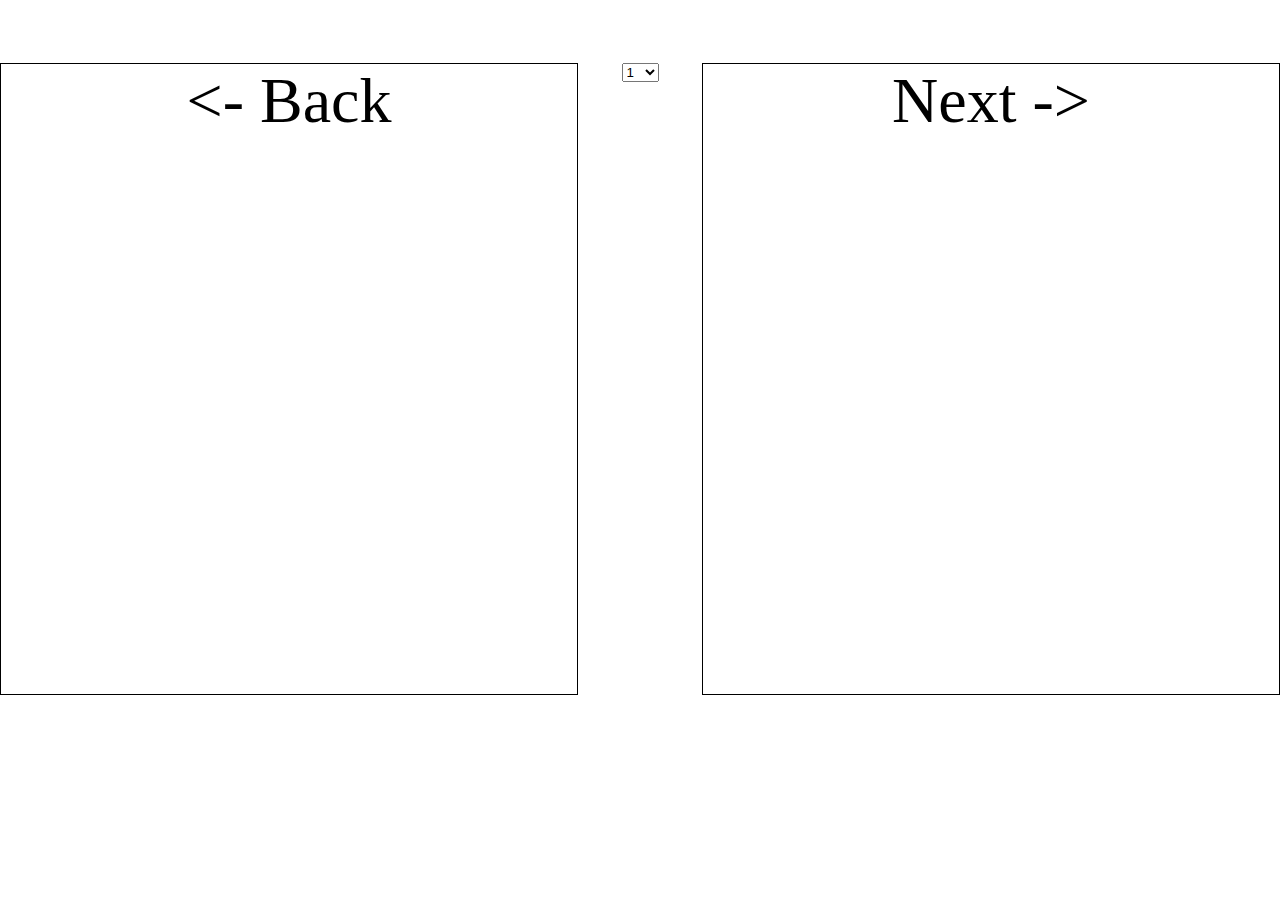
<file: SlideControl/Controller/index.html>
<!DOCTYPE>
<html>
	<head>
		<meta name="viewport" content="width=device-width, user-scalable=no">
		<meta name="apple-mobile-web-app-capable" content="yes">
		<link rel="stylesheet" href="main.css">
	</head>
	<body>
		<div id="id"></div>
		<div id="slideback" class="button">&lt;- Back</div><div id="slidenext" class="button">Next -&gt;</div>
		<select id="slideselect"></select>

		<script src="https://slidecontrol.herokuapp.com/socket.io/socket.io.js">
		</script>
		<script src="main.js">
		</script>
	</body>
</html>
</file>
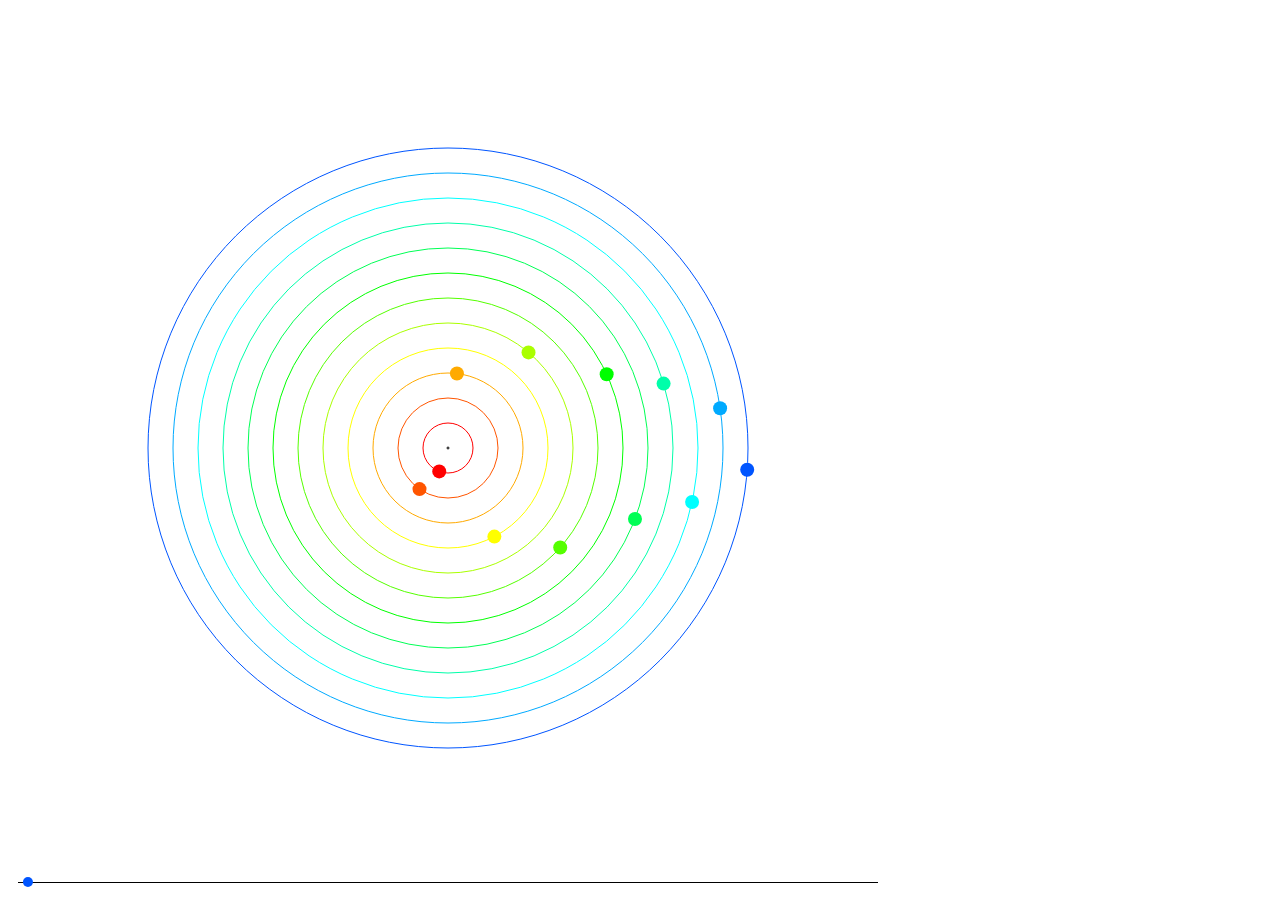
<file: circles.html>
<!DOCTYPE html>
<html>
	<head>
		<style>
			html,body{
				overflow:hidden;
			}
		</style>
	</head>
	<body>
		<canvas id="canvas"></canvas>
		<script>
			var canvas = document.getElementById("canvas");
			var ctx = canvas.getContext("2d");
			var radii = [25, 50, 75, 100, 125, 150, 175, 200, 225, 250];
			var speeds = [1,2,3,4,5,6,10,12,15,20,30,60];
			//var colors = ["red", "orange", "green", "blue", "purple"]
			var time = 0;
			var width = 600;
			var height = 600;
			var sze = Math.min(document.documentElement.clientWidth, document.documentElement.clientHeight)-20;
			width = sze;
			height = sze;
			canvas.width = width;
			canvas.height = height;
			function getRadii(){
				var out = [];
				for(var i = 1; i <= speeds.length; i++){
					if(i*25 >= width/2-25 || i*25 >= height/2){
						break;
					}
					out.push(i*25);
				}
				return out;
			}
			function drawCirc(x, y, rad, color){
				ctx.beginPath();
				ctx.strokeStyle = color;
				ctx.arc(x,y,rad,0,2*Math.PI);
				ctx.stroke();
			}
			function rainbowRGB(length, maxLength){
				var i = (length * 255 / maxLength);
				var r = Math.round(Math.sin(0.024 * i + 0) * 127 + 128);
				var g = Math.round(Math.sin(0.024 * i + 2) * 127 + 128);
				var b = Math.round(Math.sin(0.024 * i + 4) * 127 + 128);
				return 'rgb(' + r + ',' + g + ',' + b + ')';
			}
			function rainbow(n) {
				n = n * 240 / radii.length;
				return 'hsl(' + n + ',100%,50%)';
			}
			function gcd(max,min){
			    rem = max%min;
			    max=min; // update variables until remainder is equal to 0
			    min=rem;
			    if(rem === 0) {
			        return max; // return the max variable for GCD
			    } 
			    else {
			        return  gcd(max,min);
			    }
			}

			//This function computes the LCM
			function lcm(a,b){
			    return (a*b)/gcd(a,b)
			}

			//This function is the Iterator, it computes the LCM for the numbers
			//in the INPUT array recursively by calling the previous function
			function lcmIter(arr,len){
				if(len === undefined){
					len = arr.length
				}
			    //LENGTH of array -> 2 is the base case here, if there are only  
			    //two numbers just compute its LCM and return it.
			    if(len === 2){
			        return lcm(arr[0],arr[1])
			    }
			    //If there are more than two numbers, compute the LCM of last 
			    //number with the rest of array(now the array is one less)
			    else{
			        return lcm(arr[len-1],lcmIter(arr,len-1))
			    }
			}
			function drawPoint(x,y,radius,angle, color){
				var x = x + radius * Math.cos(angle);
				var y = y + radius * Math.sin(angle);
				ctx.fillStyle = color;
				ctx.beginPath();
				var size = 7
				ctx.arc(x,y,size,0,2*Math.PI);
				ctx.fill();
			}
			function drawCircs(time){
				drawCirc(width/2, height/2, 1, "black");
				for(var i = 0; i < radii.length; i++){
					var angle = (time/speeds[i]*2*Math.PI)%(2*Math.PI);
					if(i >= radii.length - 1){
						angle = (time/lcmIter(speeds.slice(0, radii.length-1))*2*Math.PI)%(2*Math.PI);
					}
					if(i%2 == 0){
						angle = 2*Math.PI-angle
					}
					var color = "black"
					color = rainbow(i);
					drawCirc(width/2, height/2,radii[i], color);
					drawPoint(width/2, height/2, radii[i], angle, color);
				}
			}
			function drawPoint2(x,y,radius, color){
				ctx.fillStyle = color;
				ctx.beginPath();
				ctx.arc(x,y,5,0,2*Math.PI);
				ctx.fill();
			}
			function drawBar(time){
				ctx.fillStyle = "black";
				var y = width-6;
				ctx.fillRect(10,y, width-20, 1);
				var x = ((time/lcmIter(speeds.slice(0, radii.length-1))*2*Math.PI)%(2*Math.PI))/(2*Math.PI)*(width-20)+10;
				var color = "black"
				drawPoint2(x, y, 5, rainbow(speeds.length-1));
			}
			var speed = 1;
			var start = Date.now()/1000*speed;
			radii = getRadii();
			setInterval(function(){
				ctx.clearRect(0,0, width, height);
				ctx.fillStyle = "white";
				ctx.fillRect(0,0, width, height);
				var now = Date.now()/1000*speed-start;
				drawCircs(now);
				drawBar(now);
			}, 10);
			
		</script>
	</body>
</html>
</file>
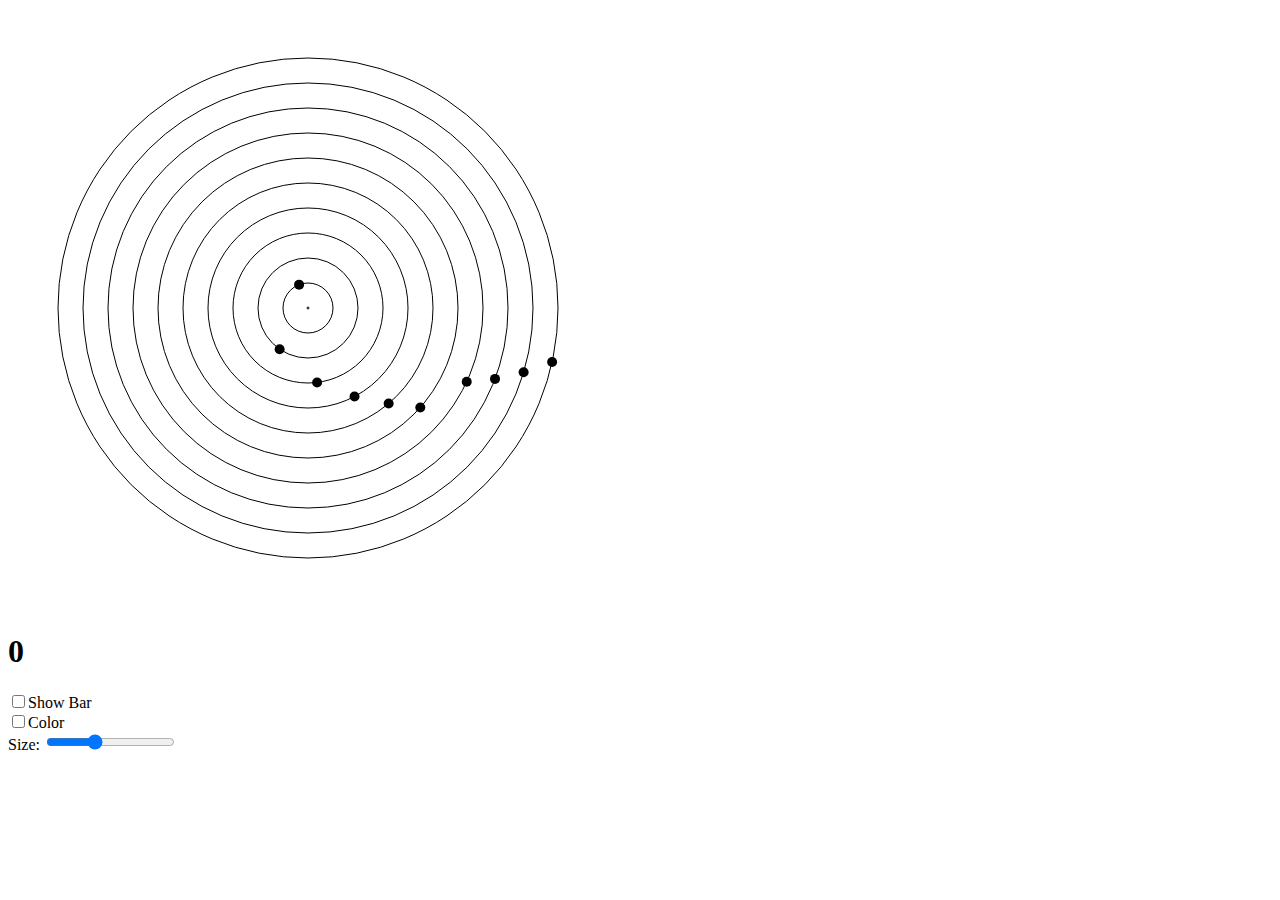
<file: circles2.html>
<!DOCTYPE html>
<html>
	<head></head>
	<body>
		<canvas id="canvas"></canvas>
		<h1 id="time"></h1>
		<label><input id="showbar" type="checkbox">Show Bar</label><br>
		<label><input id="color" type="checkbox">Color</label><br>
		<label>Size: <input type="range" min="1" max="12" value="5" id="size"><label>
		<script>
			var canvas = document.getElementById("canvas");
			var ctx = canvas.getContext("2d");
			var radii = [25, 50, 75, 100, 125, 150, 175, 200, 225, 250];
			var speeds = [1,2,3,4,5,6,10,12,15,20,30,60];
			//var colors = ["red", "orange", "green", "blue", "purple"]
			var time = 0;
			var width = 600;
			var height = 600;
			canvas.width = width;
			canvas.height = height;
			function getRadii(){
				var out = [];
				for(var i = 1; i <= speeds.length; i++){
					if(i*25 >= (width-50)/2 || i*25 >=height){
						break;
					}
					out.push(i*25);
				}
				return out;
			}
			function drawCirc(x, y, rad, color){
				ctx.beginPath();
				ctx.strokeStyle = color;
				ctx.arc(x,y,rad,0,2*Math.PI);
				ctx.stroke();
			}
			function rainbowRGB(length, maxLength){
				var i = (length * 255 / maxLength);
				var r = Math.round(Math.sin(0.024 * i + 0) * 127 + 128);
				var g = Math.round(Math.sin(0.024 * i + 2) * 127 + 128);
				var b = Math.round(Math.sin(0.024 * i + 4) * 127 + 128);
				return 'rgb(' + r + ',' + g + ',' + b + ')';
			}
			function rainbow(n) {
				n = n * 240 / radii.length;
				return 'hsl(' + n + ',100%,50%)';
			}
			function drawPoint(x,y,radius,angle, color){
				var x = x + radius * Math.cos(angle);
				var y = y + radius * Math.sin(angle);
				ctx.fillStyle = color;
				ctx.beginPath();
				var size = parseInt(document.getElementById("size").value);
				ctx.arc(x,y,size,0,2*Math.PI);
				ctx.fill();
			}
			function drawPoint2(x,y,radius, color){
				ctx.fillStyle = color;
				ctx.beginPath();
				ctx.arc(x,y,5,0,2*Math.PI);
				ctx.fill();
			}
			function drawCircs(time){
				var showcolor = document.getElementById("color").checked;
				drawCirc(width/2, height/2, 1, "black");
				for(var i = 0; i < radii.length; i++){
					var angle = (time/speeds[i]*2*Math.PI)%(2*Math.PI);
					var color = "black"
					if(showcolor){
						color = rainbow(i);
					}
					drawCirc(width/2, height/2,radii[i], color);
					drawPoint(width/2, height/2, radii[i], angle, color);
				}
			}
			function shuffleArray(array) {
				for (var i = array.length - 1; i > 0; i--) {
					var j = Math.floor(Math.random() * (i + 1));
					var temp = array[i];
					array[i] = array[j];
					array[j] = temp;
				}
				return array
			}
			function drawBar(time){
				var showcolor = document.getElementById("color").checked;
				ctx.fillStyle = "black";
				var x = width-6;
				ctx.fillRect(x,10,1,height-20);
				for(var i = 0; i < radii.length; i++){
					var y = ((time/speeds[i]*2*Math.PI)%(2*Math.PI))/(2*Math.PI)*(height-20);
					var color = "black"
					if(showcolor){
						color = rainbow(i);
					}
					drawPoint2(x, y, 5, color);
				}
			}
			var speed = 1;
			var start = Date.now()/1000*speed;
			radii = getRadii();
			setInterval(function(){
				ctx.clearRect(0,0, width, height);
				ctx.fillStyle = "white";
				ctx.fillRect(0,0, width, height);
				var now = Date.now()/1000*speed-start;
				drawCircs(now);
				if(document.getElementById("showbar").checked){
					drawBar(now);
				}
				document.getElementById("time").innerHTML = parseInt(now);
			}, 10);
			
		</script>
	</body>
</html>
</file>
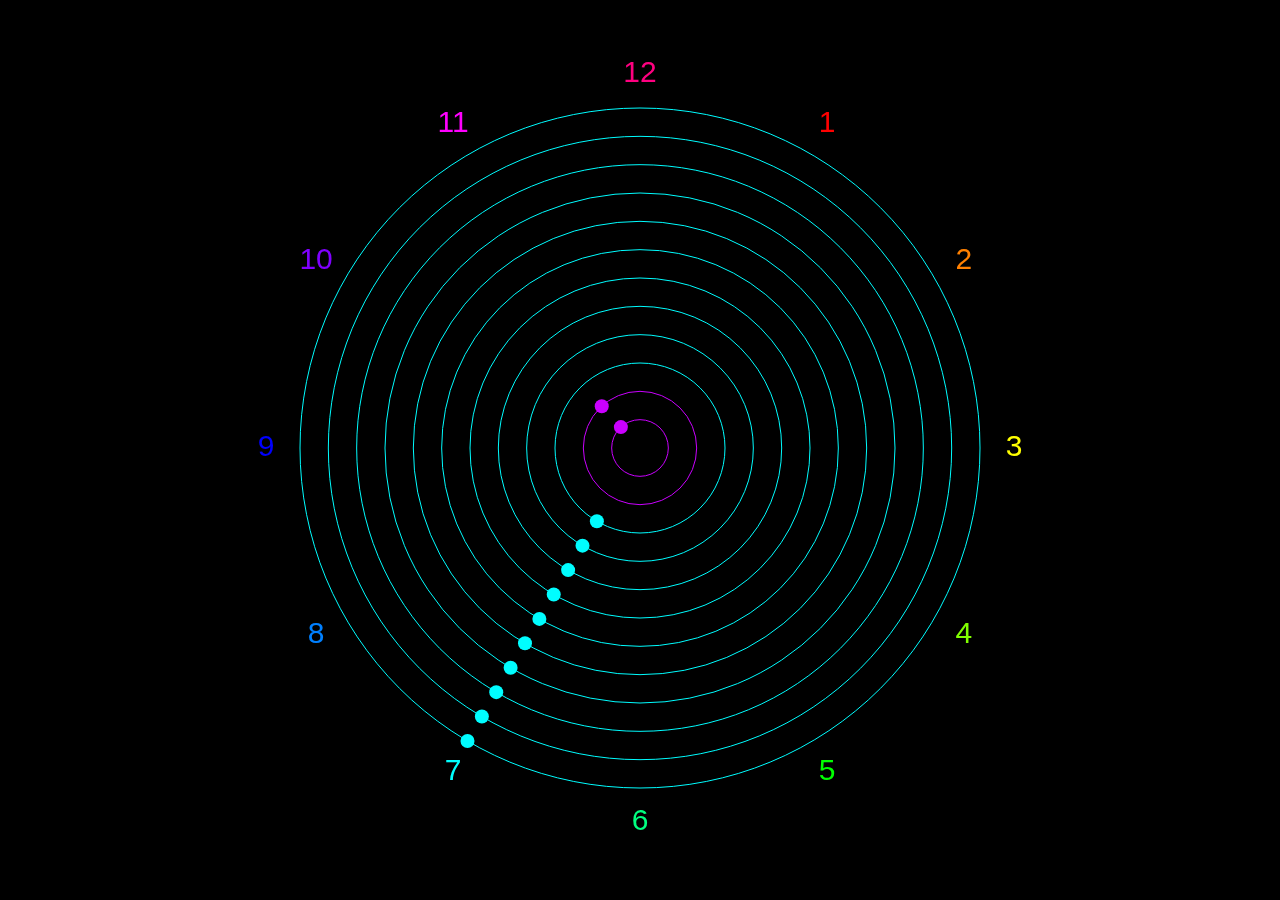
<file: clock.html>
<!DOCTYPE html>
<html>
	<head>
		<style>
			html,body{
				overflow:hidden;
				text-align: center;
				background-color: black;
			}
		</style>
	</head>
	<body>
		<canvas id="canvas"></canvas>
		<span id="timer"></span>
		<script>
			var canvas = document.getElementById("canvas");
			var ctx = canvas.getContext("2d");
			var sze = Math.min(document.documentElement.clientWidth, document.documentElement.clientHeight)-20;
			var width = sze;
			var height = sze;
			canvas.width = width;
			canvas.height = height;
			var distance = (width-200)/24;

			function drawCirc(x, y, rad, color){
				ctx.beginPath();
				ctx.strokeStyle = color;
				ctx.arc(x,y,rad,0,2*Math.PI);
				ctx.stroke();
			}
			function rainbow(n,l) {
				n = n * 360 / l;
				return 'hsl(' + n + ',100%,50%)';
			}
			function drawPoint(x,y,radius,rate, color){
				var angle = rate*2*Math.PI-(Math.PI/2)
				var x = x + radius * Math.cos(angle);
				var y = y + radius * Math.sin(angle);
				ctx.fillStyle = color;
				ctx.beginPath();
				var size = 7
				ctx.arc(x,y,size,0,2*Math.PI);
				ctx.fill();
			}
			function drawCircs(time){
				var ms = time.getMilliseconds();
				var second = time.getSeconds()+ms/1000;
				var minute = time.getMinutes()+second/60;
				var hour = time.getHours()%12+minute/60;
				for(var i = 1; i <= 12; i++){
					var color = rainbow(12-(i), 12);
					var rate = 0;
					if((12-i+1) < hour){
						rate = minute/60;
						color = rainbow(minute-5, 60)
					}else{
						rate = hour/12;
						color = rainbow(hour-1,12)
					}
					drawPoint(width/2, height/2, i*distance, rate, color);
					drawCirc(width/2, height/2, i*distance, color);
				}
			}
			function drawText(x,y,radius,hour, text, color){
				var angle = (hour/12)*2*Math.PI-(Math.PI/2)
				var size = 30;
				var x = x + radius * Math.cos(angle);
				var y = y + radius * Math.sin(angle);
				ctx.fillStyle = color;
				ctx.textAlign = "center"
				ctx.textBaseline = "middle"
				ctx.font = size+"px Arial";
				ctx.fillText(text,x,y);
			}
			function drawTime(time){
				var ms = time.getMilliseconds();
				var second = time.getSeconds()+ms/1000;
				var minute = time.getMinutes()+second/60;
				for(var i = 0; i < 12; i++){
					drawText(width/2, height/2, distance*13.2, i+1, parseInt(i+1), rainbow(i, 12));
				}
				//drawText(width/2, height/2, distance*13.2, minute/5, parseInt(minute));
			}
			setInterval(function(){
				ctx.clearRect(0,0, width, height);
				ctx.fillStyle = "black";
				ctx.fillRect(0,0, width, height);
				var now = new Date(Date.now());
				drawCircs(now);
				drawTime(now);
			}, 50);
			
		</script>
	</body>
</html>
</file>
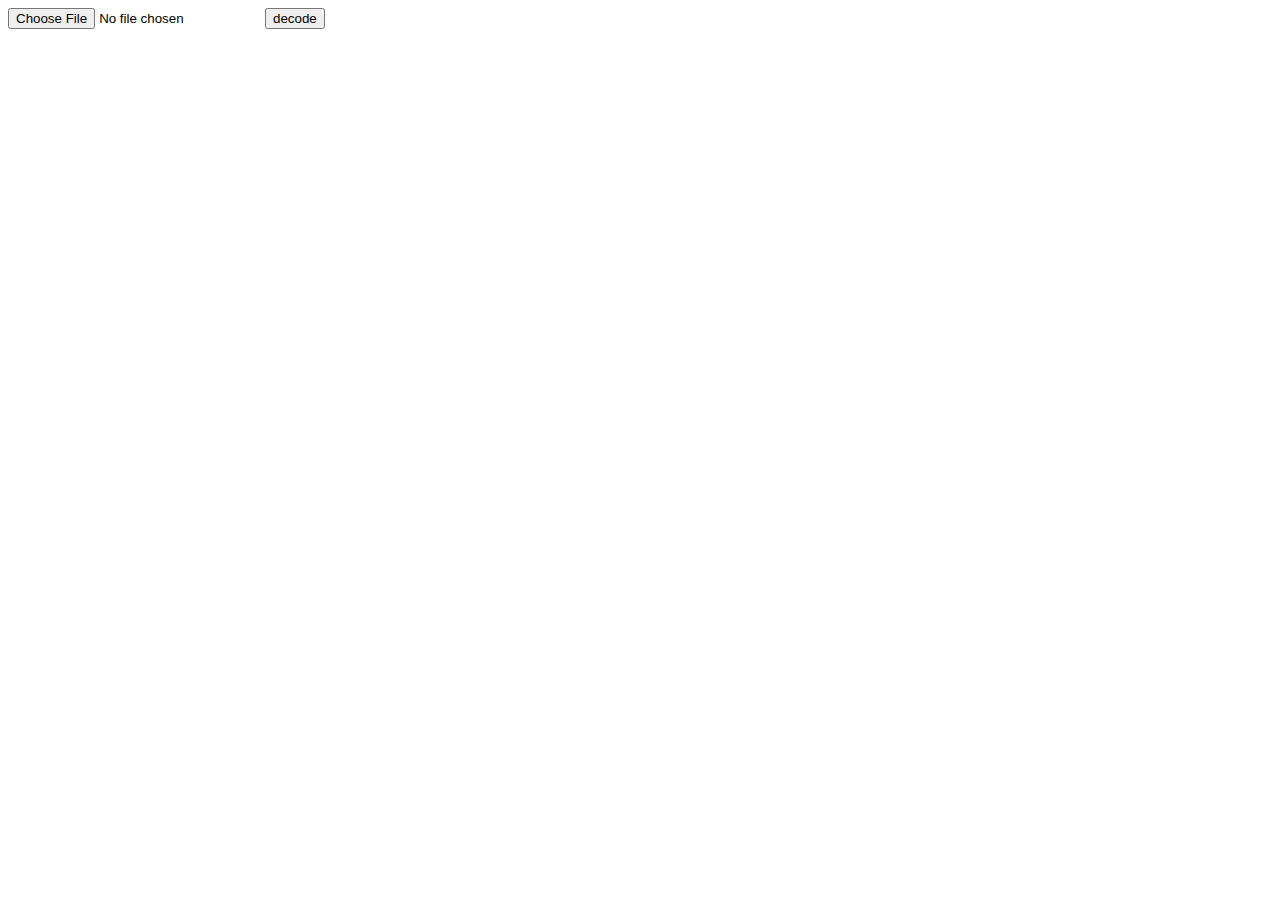
<file: file_image_coder.html>
<!DOCTYPE html>
<html>
	<body>
		<div id="decode">
			<input type="file" id="upload">
			<input type="button" onclick="decode()" value="decode">
			<a href="#" id="link" style="display:none">Click</a>
		</div>

		<div id="encode" style="display:none">
			<input type="button" onclick="encode()" value="encode">
			<img id="img">
		</div>

		<script>
			(function(){
				var params = (new URL(document.location)).searchParams;
				if(params.has("encode")){
					document.getElementById("encode").style.display = "block"
				}else{

				}
			})()
			function encode(){
				var upload = document.getElementById("upload")
				var file = upload.files[0]
				var fileReader = new FileReader()
				fileReader.addEventListener("load", onRead)
				fileReader.readAsArrayBuffer(file)
			}

			function decode(){
				var upload = document.getElementById("upload")
				var file = upload.files[0]
				var fileReader = new FileReader()
				fileReader.addEventListener("load", onReadImage)
				fileReader.readAsArrayBuffer(file)
			}

			function onRead(event){
				var buffer = event.target.result
				var array = new Int8Array(buffer)
				drawToCanvas(array, document.getElementById("upload").files[0].name)
			}

			function onReadImage(event) {
				var upload = document.getElementById("upload")
				var url = URL.createObjectURL(upload.files[0]);
				var img = new Image();
				img.addEventListener("load", readImage)
				img.src = url;
			}

			function readImage(event){ 
				var img = event.target
				var canvas = document.createElement("canvas")
				canvas.width = img.width + 2
				canvas.height = img.height + 2
				var ctx = canvas.getContext("2d")
				ctx.drawImage(img, 0, 0)
				var data = ctx.getImageData(0, 0, img.width - 1, img.height - 1).data
				var offset = 16
				var sizearr = []
				for(var i = 0; i < offset; i++){
					if(i % 4 == 0){
						sizearr.push(data[i]-128)
					}
				}

				offset += 85 * 4
				var name = ""
				for(var i = 16; i < offset; i++){
					if(i % 4 != 3 && data[i] > 0){
						name += String.fromCharCode(data[i])
					}else if(data[i] == 0){
						break
					}
				}

				console.log(name)

				var size = fromBytesInt32(sizearr)
				var datanum = 0
				var arr = new Int8Array(size)
				for(var i = offset; datanum < size; i++){
					if(i % 4 != 3){
						arr[datanum] = data[i] - 128
						datanum ++
					}
				}
				arrToFileURL(arr, name)

			}

			function arrToFileURL(arr, name){
				var blob = new Blob( [ arr.buffer ]);
				var file = new File([blob], "dsfs")
				var objectURL = URL.createObjectURL( file );
				console.log(objectURL)
				var link = document.getElementById("link")
				link.href = objectURL;
				link.href = URL.createObjectURL( blob );
				link.download =  name;
				link.style.display="inline"
			}

			function fromBytesInt32 (arr) {
				var array = new Int8Array(4)
				for(var i = 0; i < 4; i++){
					array[i] = arr[i]
				}
				var view = new DataView(array.buffer);
				return view.getInt32(0);
			}

			function toBytesInt32 (num) {
				var arr = new ArrayBuffer(4); // an Int32 takes 4 bytes
				var view = new DataView(arr);
				view.setUint32(0, num, false); // byteOffset = 0; litteEndian = false
				return arr;
			}

			function drawToCanvas(array, name){
				var canvas = document.createElement("canvas")
				var dimension = Math.sqrt((array.length)/3+4+256)+1
				canvas.width = dimension + 2
				canvas.height = dimension + 2
				var ctx = canvas.getContext("2d")
				var i = 0
				var pixnum = 0
				var size = new Int8Array(toBytesInt32(array.length))
				var namesize = 0
				for(var y = 0; y < dimension; y++){
					for(var x = 0; x < dimension; x++){
						if(pixnum < 4){
							ctx.fillStyle = "rgba("+safeGet(size, pixnum).toString()+",0,0,1)"
							ctx.fillRect( x, y, 1, 1 )
						}else if(namesize < 255){
							var r = 0, g = 0, b = 0;
							if(namesize < name.length){
								r = name[namesize].charCodeAt(0).toString()
							}else if(namesize > name.length){
								r = parseInt(Math.random() * 256)
							}
							namesize++
							if(namesize < name.length){
								g = name[namesize].charCodeAt(0).toString()
							}else if(namesize > name.length){
								g = parseInt(Math.random() * 256)
							}
							namesize++
							if(namesize < name.length){
								b = name[namesize].charCodeAt(0).toString()
							}else if(namesize > name.length){
								b = parseInt(Math.random() * 256)
							}
							namesize++
							ctx.fillStyle = "rgba("+r+","+g+","+b+",1)"
							ctx.fillRect( x, y, 1, 1 )
						}else{
							ctx.fillStyle = "rgba("+safeGet(array, i++).toString()+","+safeGet(array, i++).toString()+","+safeGet(array, i++).toString()+",1)"
							ctx.fillRect( x, y, 1, 1 )
						}
						pixnum++
					}
				}
				var img = canvas.toDataURL("image/png")
				document.getElementById("img").src = img
			}

			function safeGet(array, index){
				if(index >= array.length){
					return parseInt(Math.random() * 256)
				}else{
					var el = array[index]+128
					if(el < 0 || el > 255){
						console.log("AHH")
					}
					return el
				}
			}
		</script>
	</body>
</html>
</file>
<file: SlideControl/Controller/main.css>
html, body{
	width: 100%;
	height: 100%;
	overflow: hidden;
	padding: 0;
	margin: 0;
	text-align: center;
}

#id{
	text-align: center;
	width: 100vw;
	height: 5vh;
	font-size: 4vh;
	margin-top:2vh;
}

.button{
	width:45vw;
	height: 70vh;
	border: 1px solid black;
	text-align: center;
	font-size: 5vw;
	cursor: pointer;
	user-select: none;
	-moz-user-select: none;
	-khtml-user-select: none;
	-webkit-user-select: none;
	-o-user-select: none;
	margin:0;
}

#slideback{
	float: left;
}

#slidenext{
	float: right;
}
</file>
